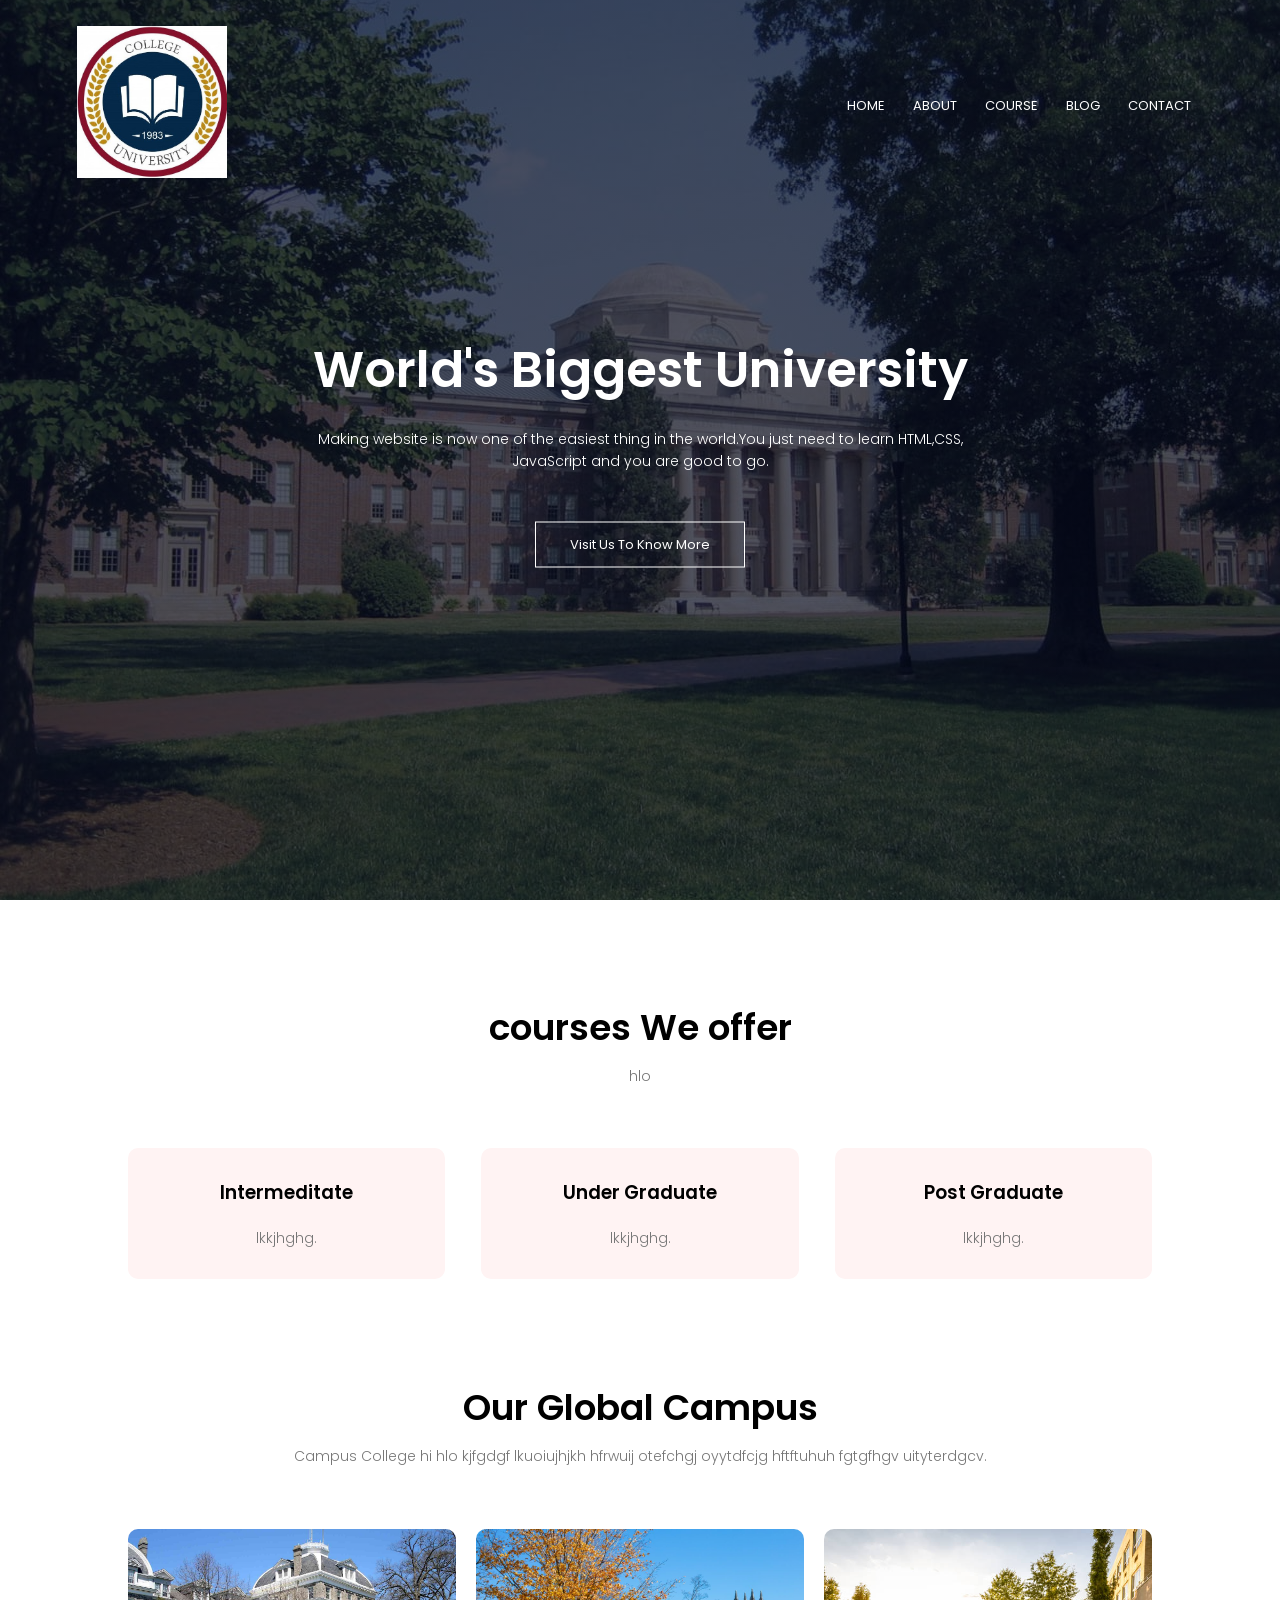
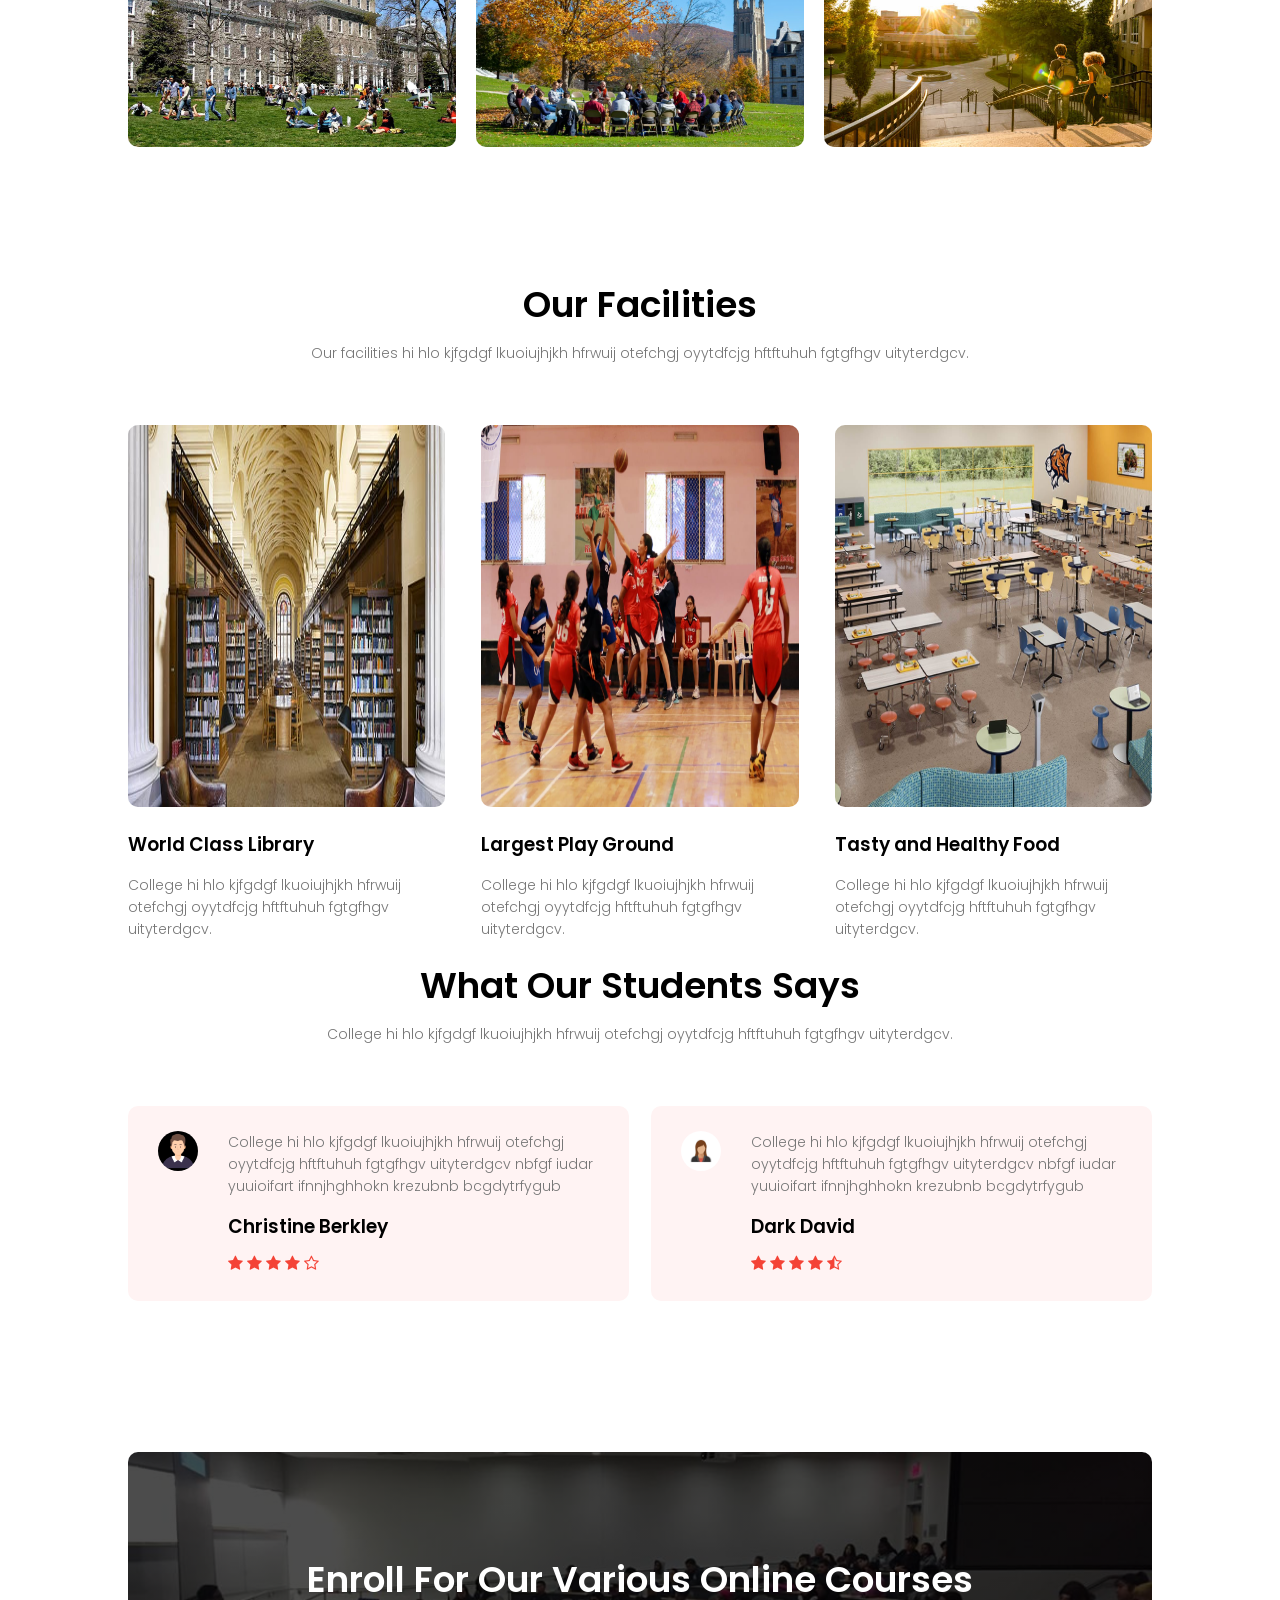
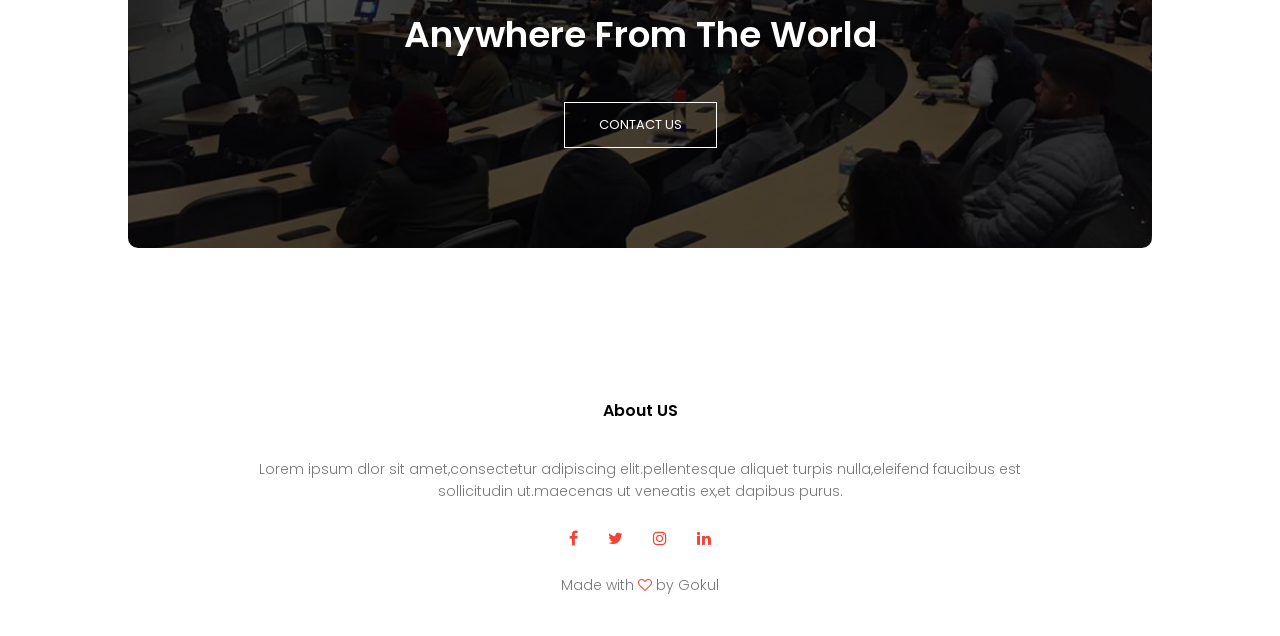
<file: multi page web/index.html>
<!DOCTYPE html>
<html>
    <head>
        <meta name="viewport" content="width=device-width,initial-scale=1.0">
        <title>College Website Design</title>
        <link rel="stylesheet" href="style.css">
        <link rel="preconnect" href="https://fonts.gstatic.com">
        <link href="https://fonts.googleapis.com/css2?family=Poppins:wght@100;200;300;400;600;700&display=swap" rel="stylesheet">
        <link rel="stylesheet" href="https://stackpath.bootstrapcdn.com/font-awesome/4.7.0/css/font-awesome.min.css">
    </head>
    <body>
        <section class="header">
            <nav>
                <a href="index.html"><img src="assets/logo.jpg"></a>
                <div class="nav-links" id="navLinks">
                    <ul>
                        <li><a href="index.html">HOME</a></li>
                        <li><a href="about.html">ABOUT</a></li>
                        <li><a href="course.html">COURSE</a></li>
                        <li><a href="blog.html">BLOG</a></li>
                        <li><a href="contact.html">CONTACT</a></li>
                    </ul>
                </div>
            </nav>
            <div class="text-box">
                <h1>World's Biggest University</h1>
                <p>Making website is now one of the easiest thing in the world.You just need to learn HTML,CSS,<br>JavaScript and you are good to go.</p>
                <a href="" class="hero-btn">Visit Us To Know More</a>
            </div>
        </section>
        <!---------Course------->
        <section class="course">
            <h1>courses We offer</h1>
            <p>hlo</p>

            <div class="row">
                <div class="course-col">
                    <h3>Intermeditate</h3>
                    <p>lkkjhghg.</p>
                </div>
                <div class="course-col">
                    <h3>Under Graduate</h3>
                    <p>lkkjhghg.</p>
                </div>
                <div class="course-col">
                    <h3>Post Graduate</h3>
                    <p>lkkjhghg.</p>
                </div>
            </div>
        </section>
        <!------------Campus--------->
        <section class="campus">
            <h1>Our Global Campus</h1>
            <p>Campus College hi hlo kjfgdgf lkuoiujhjkh hfrwuij otefchgj oyytdfcjg hftftuhuh fgtgfhgv uityterdgcv.</p>
            <div class="row">
                <div class="campus-col">
                    <img src="assets/london.jpg">
                    <div class="layer">
                        <h3>LONDON</h3>
                    </div>
                </div>
                <div class="campus-col">
                    <img src="assets/newyork.jpg">
                    <div class="layer">
                        <h3>NEW YORK</h3>
                    </div>
                </div>
                <div class="campus-col">
                    <img src="assets/washington.jpg">
                    <div class="layer">
                        <h3>WASHINTON</h3>
                    </div>
                </div>
            </div>
            </section>
            <!--------------Facilities------------------------>
            <section class="facilities">
                <h1>Our Facilities</h1>
                <p>Our facilities hi hlo kjfgdgf lkuoiujhjkh hfrwuij otefchgj oyytdfcjg hftftuhuh fgtgfhgv uityterdgcv.</p>
                <div class="row">
                    <div class="facilities-col">
                        <img src="assets/library.jpg">
                        <h3>World Class Library</h3>
                        <p>College hi hlo kjfgdgf lkuoiujhjkh hfrwuij otefchgj oyytdfcjg hftftuhuh fgtgfhgv uityterdgcv.</p>
                    </div>
                    <div class="facilities-col">
                        <img src="assets/basketball.jpg">
                        <h3>Largest Play Ground</h3>
                        <p>College hi hlo kjfgdgf lkuoiujhjkh hfrwuij otefchgj oyytdfcjg hftftuhuh fgtgfhgv uityterdgcv.</p>
                    </div>
                    <div class="facilities-col">
                        <img src="assets/cafeteria.jpg">
                        <h3>Tasty and Healthy Food</h3>
                        <p>College hi hlo kjfgdgf lkuoiujhjkh hfrwuij otefchgj oyytdfcjg hftftuhuh fgtgfhgv uityterdgcv.</p>
                    </div>
                </div>
            </section>
            <!-----------------testimonials------------------>
            <section class="testimonials">
                <h1>What Our Students Says</h1>
                <p>College hi hlo kjfgdgf lkuoiujhjkh hfrwuij otefchgj oyytdfcjg hftftuhuh fgtgfhgv uityterdgcv.</p>
                <div class="row">
                    <div class="testimonials-col">
                        <img src="assets/user1.jpg">
                        <div>
                            <p>College hi hlo kjfgdgf lkuoiujhjkh hfrwuij otefchgj oyytdfcjg hftftuhuh fgtgfhgv uityterdgcv nbfgf iudar yuuioifart ifnnjhghhokn krezubnb bcgdytrfygub</p>
                            <h3>Christine Berkley</h3>
                            <i class="fa fa-star"></i>
                            <i class="fa fa-star"></i>
                            <i class="fa fa-star"></i>
                            <i class="fa fa-star"></i>
                            <i class="fa fa-star-o"></i>
                        </div>
                    </div>
                    <div class="testimonials-col">
                        <img src="assets/user2.jpg">
                        <div>
                            <p>College hi hlo kjfgdgf lkuoiujhjkh hfrwuij otefchgj oyytdfcjg hftftuhuh fgtgfhgv uityterdgcv nbfgf iudar yuuioifart ifnnjhghhokn krezubnb bcgdytrfygub</p>
                            <h3>Dark David</h3>
                            <i class="fa fa-star"></i>
                            <i class="fa fa-star"></i>
                            <i class="fa fa-star"></i>
                            <i class="fa fa-star"></i>
                            <i class="fa fa-star-half-o"></i>
                        </div>
                    </div>
                </div>
            </section>
            <!-----------------Call To Action---------------->
            <section class="cta">
                <h1>Enroll For Our Various Online Courses <br>Anywhere From The World</h1>
                <a href="" class="hero-btn">CONTACT US</a>
            </section>
             <!-----------------Footer---------------->
             <section class="footer">
                <h4>About US</h4>
                <p>Lorem ipsum dlor sit amet,consectetur adipiscing elit.pellentesque aliquet turpis nulla,eleifend faucibus est<br> sollicitudin ut.maecenas ut veneatis ex,et dapibus purus.</p>
                <div class="icons">
                    <i class="fa fa-facebook"></i>
                    <i class="fa fa-twitter"></i>
                    <i class="fa fa-instagram"></i>
                    <i class="fa fa-linkedin"></i>
                </div>
                <p>Made with <i class="fa fa-heart-o"></i> by Gokul</p>
             </section>

        <!------Javascript for toggle menu-------------------->
        <script>
            var navLinks=document.getElementById("navLinks");
            function showMenu(){
                navLinks.style.right="0";
            }
            function hideMenu(){
                navLinks.style.right="-200px";
            }
        </script>
    </body>
</html>
</file>
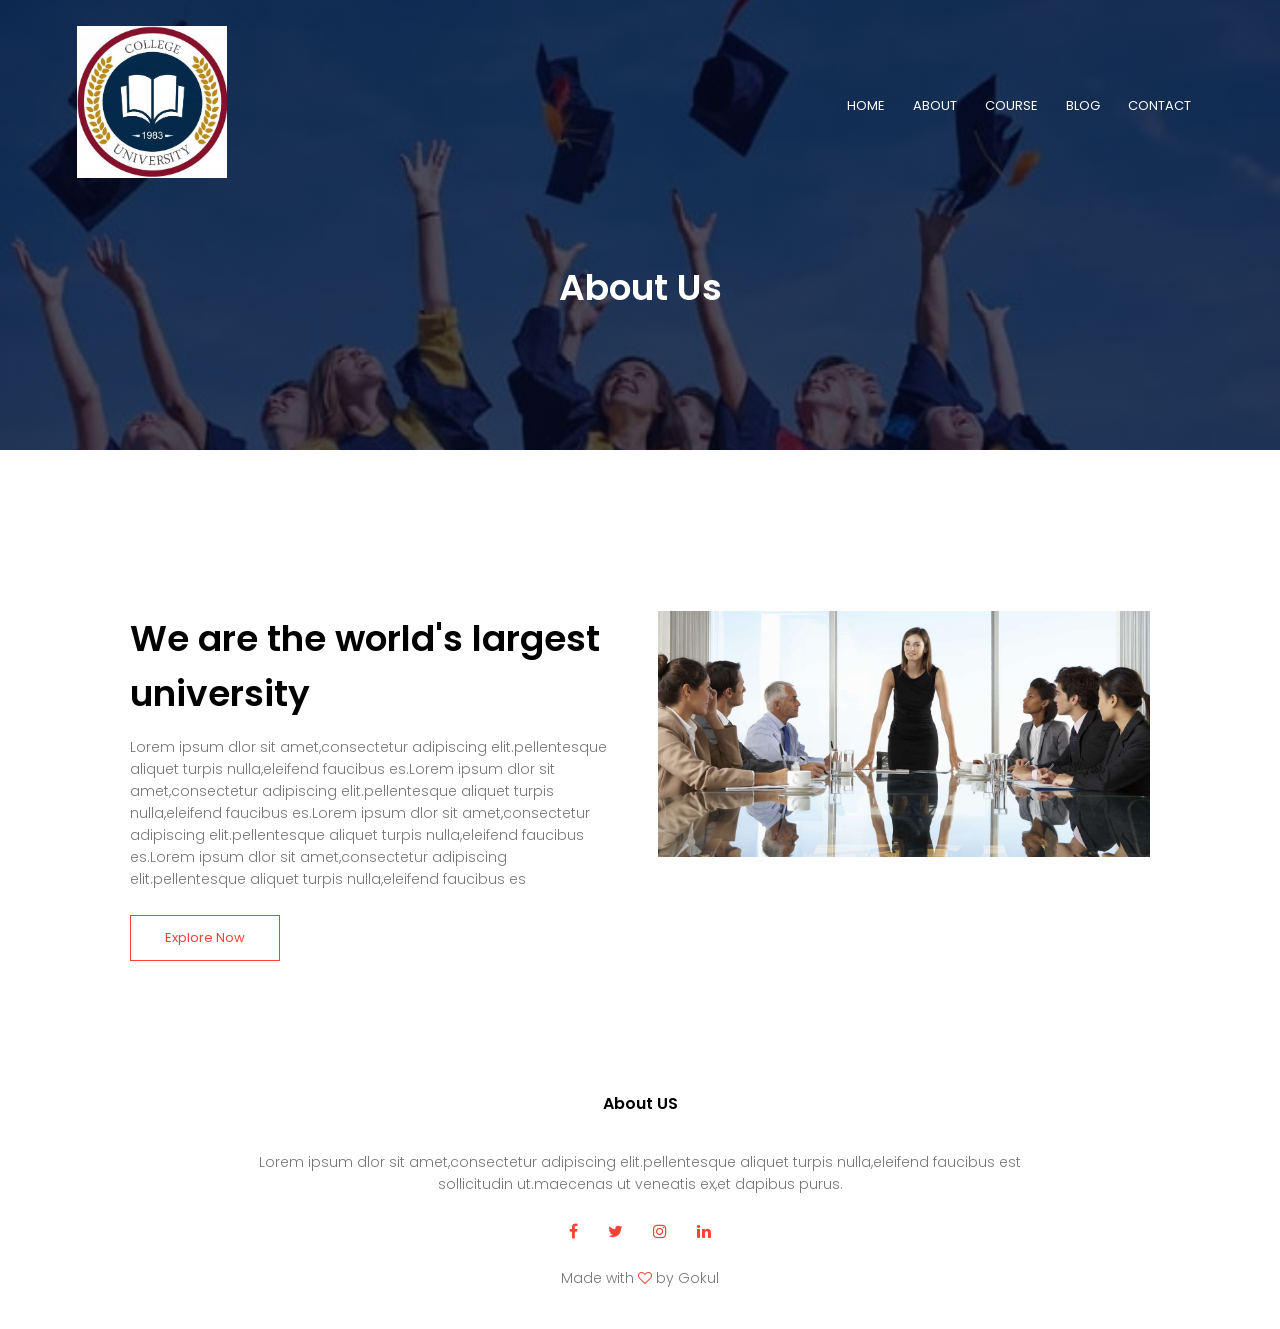
<file: multi page web/about.html>
<!DOCTYPE html>
<html>
    <head>
        <meta name="viewport" content="width=device-width,initial-scale=1.0">
        <title>College Website Design</title>
        <link rel="stylesheet" href="style.css">
        <link rel="preconnect" href="https://fonts.gstatic.com">
        <link href="https://fonts.googleapis.com/css2?family=Poppins:wght@100;200;300;400;600;700&display=swap" rel="stylesheet">
        <link rel="stylesheet" href="https://stackpath.bootstrapcdn.com/font-awesome/4.7.0/css/font-awesome.min.css">
    </head>
    <body>
        <section class="sub-header">
            <nav>
                <a href="index.html"><img src="assets/logo.jpg"></a>
                <div class="nav-links" id="navLinks">
                    <ul>
                        <li><a href="index.html">HOME</a></li>
                        <li><a href="about.html">ABOUT</a></li>
                        <li><a href="course.html">COURSE</a></li>
                        <li><a href="blog.html">BLOG</a></li>
                        <li><a href="contact.html">CONTACT</a></li>
                    </ul>
                </div>
            </nav>
            <h1>About Us</h1>
        </section>
        <!---------about us content------------>
        <section class="about-us">
            <div class="row">
                <div class="about-col">
                    <h1>We are the world's largest university</h1>
                    <p>Lorem ipsum dlor sit amet,consectetur adipiscing elit.pellentesque aliquet turpis nulla,eleifend faucibus es.Lorem ipsum dlor sit amet,consectetur adipiscing elit.pellentesque aliquet turpis nulla,eleifend faucibus es.Lorem ipsum dlor sit amet,consectetur adipiscing elit.pellentesque aliquet turpis nulla,eleifend faucibus es.Lorem ipsum dlor sit amet,consectetur adipiscing elit.pellentesque aliquet turpis nulla,eleifend faucibus es</p>
                    <a href="" class="hero-btn red-btn">Explore Now</a>
                </div>
                <div class="about-col">
                    <img src="assets/about.jpg">
                </div>
            </div>
        </section>
             <!-----------------Footer---------------->
             <section class="footer">
                <h4>About US</h4>
                <p>Lorem ipsum dlor sit amet,consectetur adipiscing elit.pellentesque aliquet turpis nulla,eleifend faucibus est<br> sollicitudin ut.maecenas ut veneatis ex,et dapibus purus.</p>
                <div class="icons">
                    <i class="fa fa-facebook"></i>
                    <i class="fa fa-twitter"></i>
                    <i class="fa fa-instagram"></i>
                    <i class="fa fa-linkedin"></i>
                </div>
                <p>Made with <i class="fa fa-heart-o"></i> by Gokul</p>
             </section>

        <!------Javascript for toggle menu-------------------->
        <script>
            var navLinks=document.getElementById("navLinks");
            function showMenu(){
                navLinks.style.right="0";
            }
            function hideMenu(){
                navLinks.style.right="-200px";
            }
        </script>
    </body>
</html>
</file>
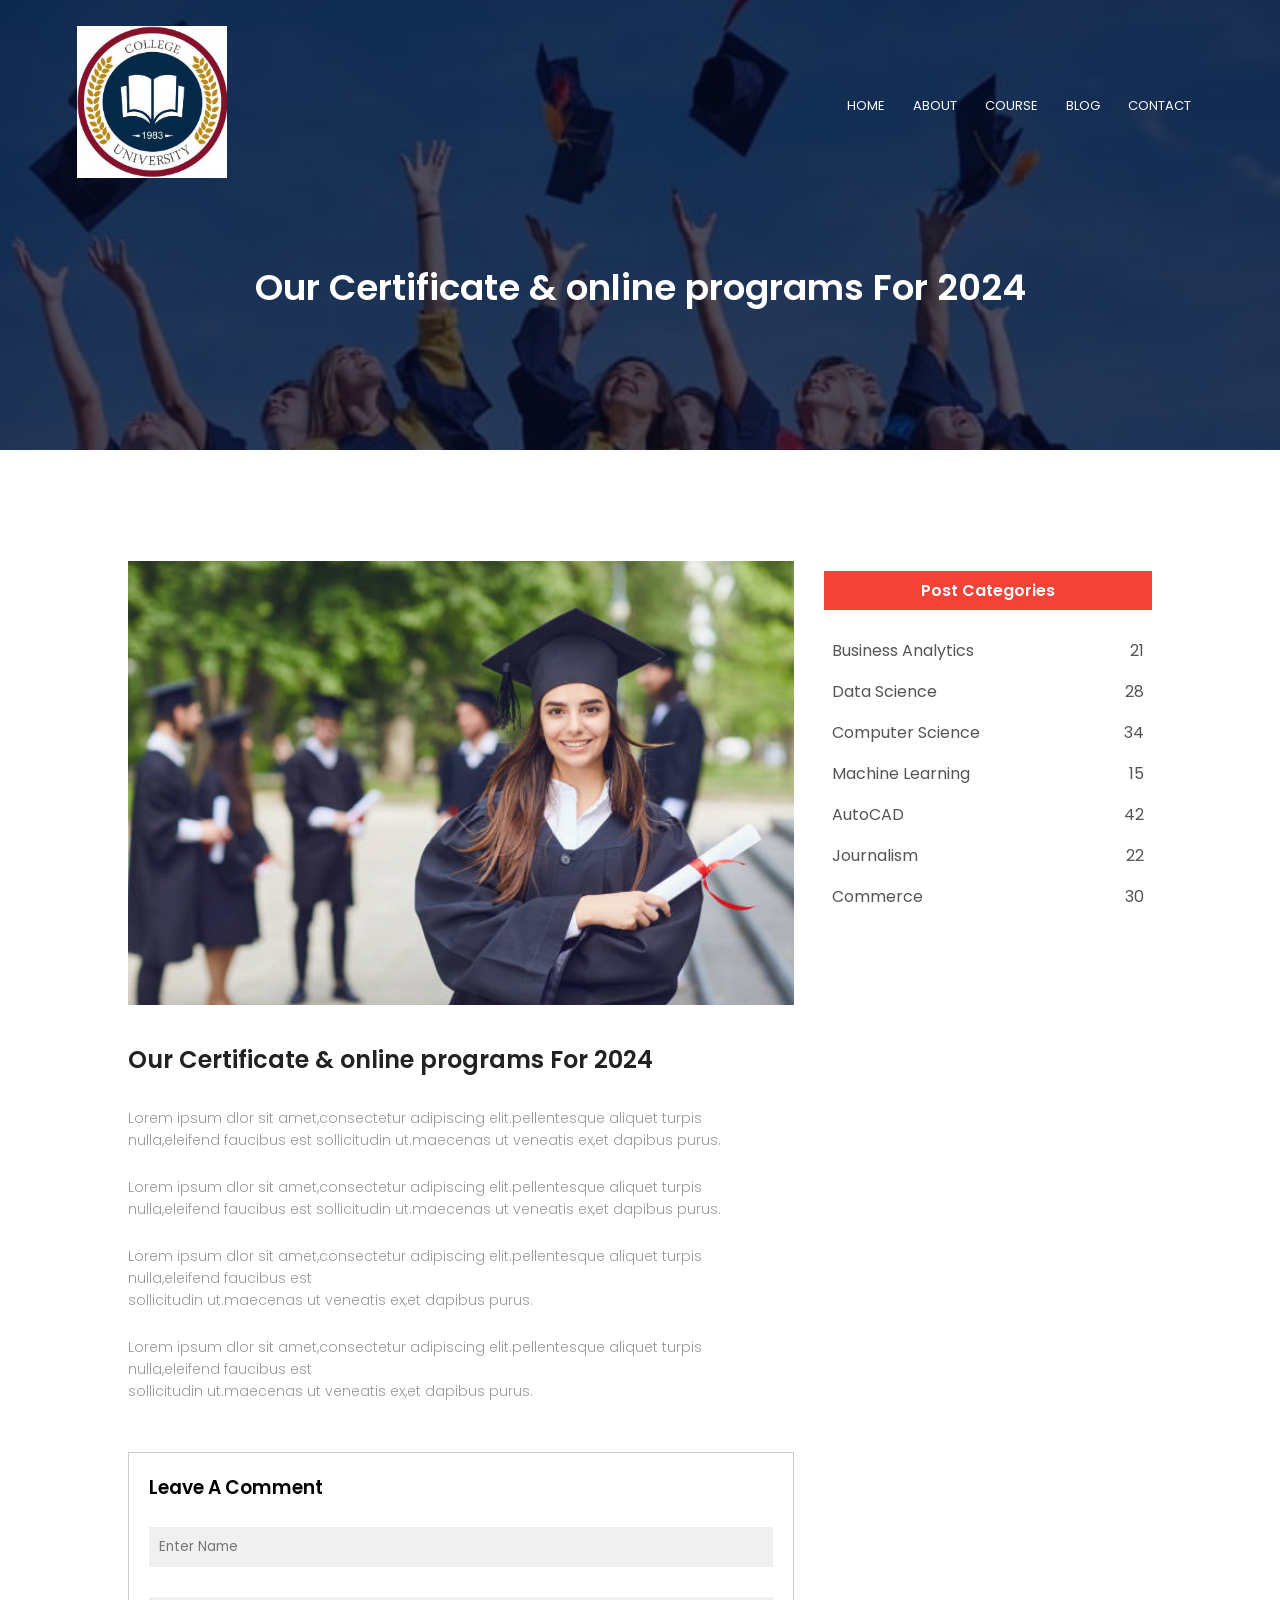
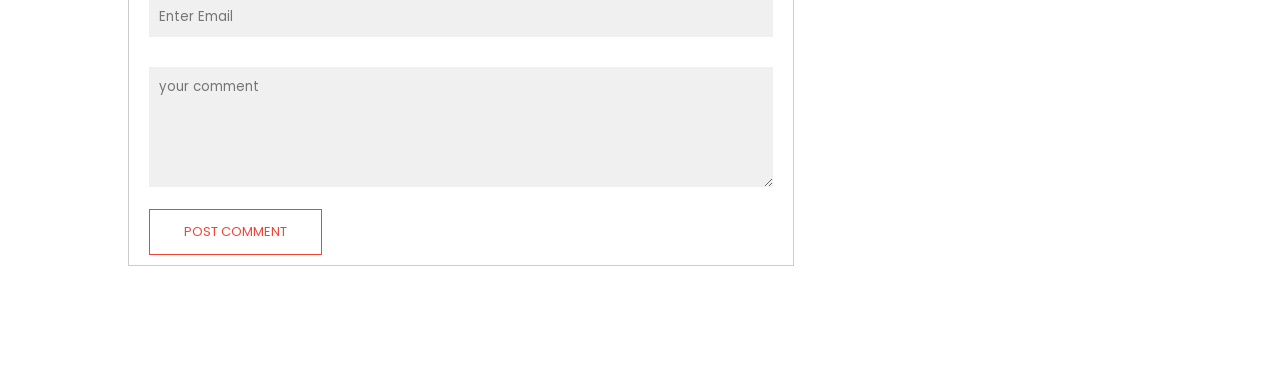
<file: multi page web/blog.html>
<!DOCTYPE html>
<html>
    <head>
        <meta name="viewport" content="width=device-width,initial-scale=1.0">
        <title>College Website Design</title>
        <link rel="stylesheet" href="style.css">
        <link rel="preconnect" href="https://fonts.gstatic.com">
        <link href="https://fonts.googleapis.com/css2?family=Poppins:wght@100;200;300;400;600;700&display=swap" rel="stylesheet">
        <link rel="stylesheet" href="https://stackpath.bootstrapcdn.com/font-awesome/4.7.0/css/font-awesome.min.css">
    </head>
    <body>
        <section class="sub-header">
            <nav>
                <a href="index.html"><img src="assets/logo.jpg"></a>
                <div class="nav-links" id="navLinks">
                    <ul>
                        <li><a href="index.html">HOME</a></li>
                        <li><a href="about.html">ABOUT</a></li>
                        <li><a href="course.html">COURSE</a></li>
                        <li><a href="blog.html">BLOG</a></li>
                        <li><a href="contact.html">CONTACT</a></li>
                    </ul>
                </div>
            </nav>
            <h1>Our Certificate & online programs For 2024</h1>
        </section>
        <!-------------blog page content--------------------->
        <section class="blog-content">
            <div class="row">
                <div class="blog-left">
                    <img src="assets/certificate.jpg">
                    <h2>Our Certificate & online programs For 2024</h2>
                    <p>Lorem ipsum dlor sit amet,consectetur adipiscing elit.pellentesque aliquet turpis nulla,eleifend faucibus est sollicitudin ut.maecenas ut veneatis ex,et dapibus purus.</p>
                    <br>
                    <p>Lorem ipsum dlor sit amet,consectetur adipiscing elit.pellentesque aliquet turpis nulla,eleifend faucibus est sollicitudin ut.maecenas ut veneatis ex,et dapibus purus.</p>
                    <br>
                    <p>Lorem ipsum dlor sit amet,consectetur adipiscing elit.pellentesque aliquet turpis nulla,eleifend faucibus est<br> sollicitudin ut.maecenas ut veneatis ex,et dapibus purus.</p>
                    <br>
                    <p>Lorem ipsum dlor sit amet,consectetur adipiscing elit.pellentesque aliquet turpis nulla,eleifend faucibus est<br> sollicitudin ut.maecenas ut veneatis ex,et dapibus purus.</p>
                    <div class="comment-box">
                        <h3>Leave A Comment</h3>
                        <form class="comment-form">
                            <input type="text" placeholder="Enter Name">
                            <input type="email" placeholder="Enter Email">
                            <textarea rows="5" placeholder="your comment"></textarea>
                            <button type="submit" class="hero-btn red-btn">POST COMMENT</button>
                        </form>
                    </div>
                </div>
                <div class="blog-right">
                    <h3>Post Categories</h3>
                    <div>
                        <span>Business Analytics</span>
                        <span>21</span>
                    </div>
                    <div>
                        <span>Data Science</span>
                        <span>28</span>
                    </div>
                    <div>
                        <span>Computer Science</span>
                        <span>34</span>
                    </div>
                    <div>
                        <span>Machine Learning</span>
                        <span>15</span>
                    </div>
                    <div>
                        <span>AutoCAD</span>
                        <span>42</span>
                    </div>
                    <div>
                        <span>Journalism</span>
                        <span>22</span>
                    </div>
                    <div>
                        <span>Commerce</span>
                        <span>30</span>
                    </div>
                </div>
            </div>
        </section>

        <!------Javascript for toggle menu-------------------->
        <script>
            var navLinks=document.getElementById("navLinks");
            function showMenu(){
                navLinks.style.right="0";
            }
            function hideMenu(){
                navLinks.style.right="-200px";
            }
        </script>
    </body>
</html>
</file>
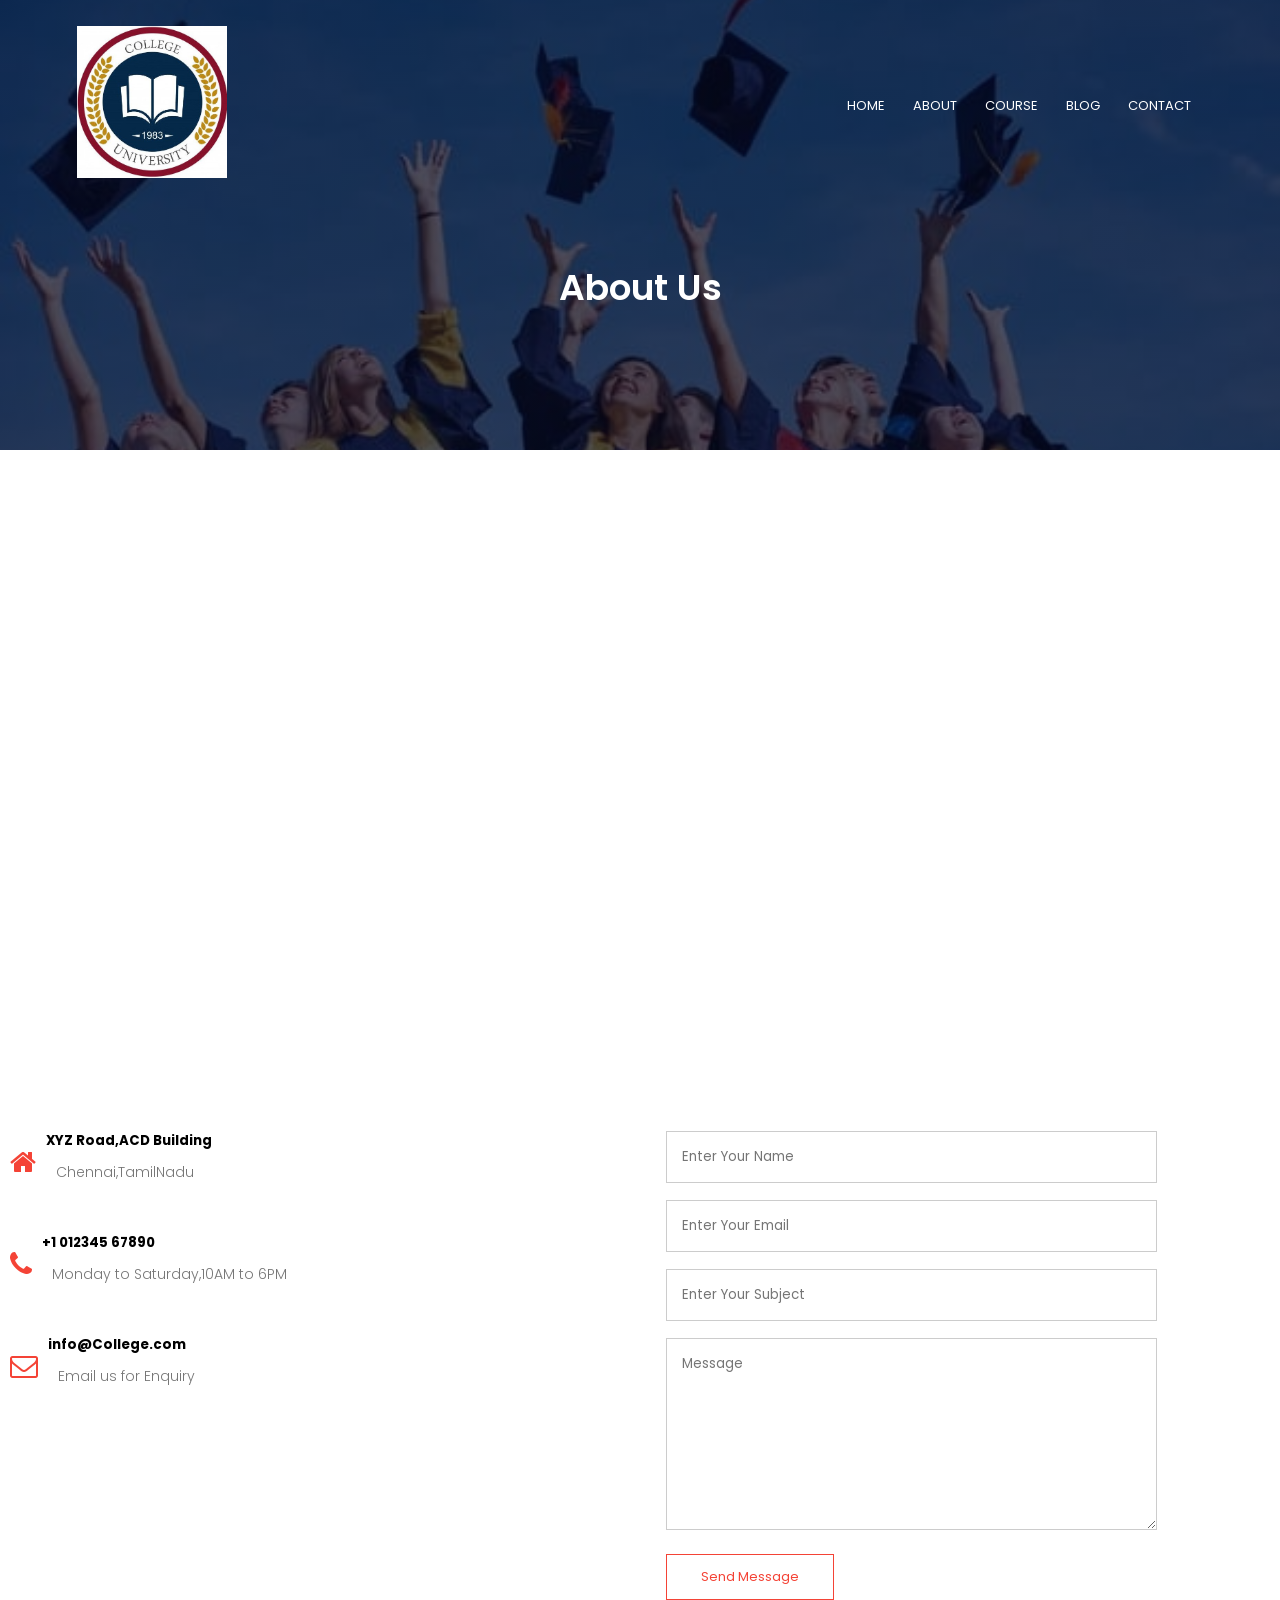
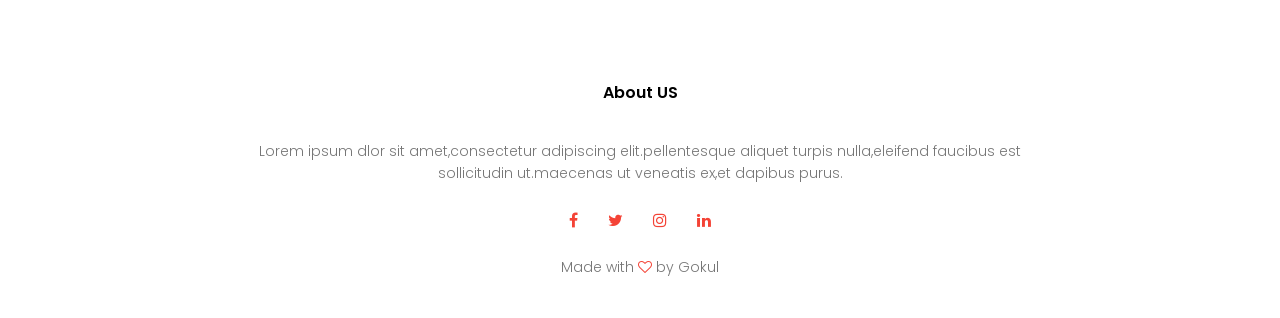
<file: multi page web/contact.html>
<!DOCTYPE html>
<html>
    <head>
        <meta name="viewport" content="width=device-width,initial-scale=1.0">
        <title>College Website Design</title>
        <link rel="stylesheet" href="style.css">
        <link rel="preconnect" href="https://fonts.gstatic.com">
        <link href="https://fonts.googleapis.com/css2?family=Poppins:wght@100;200;300;400;600;700&display=swap" rel="stylesheet">
        <link rel="stylesheet" href="https://stackpath.bootstrapcdn.com/font-awesome/4.7.0/css/font-awesome.min.css">
    </head>
    <body>
        <section class="sub-header">
            <nav>
                <a href="index.html"><img src="assets/logo.jpg"></a>
                <div class="nav-links" id="navLinks">
                    <ul>
                        <li><a href="index.html">HOME</a></li>
                        <li><a href="about.html">ABOUT</a></li>
                        <li><a href="course.html">COURSE</a></li>
                        <li><a href="blog.html">BLOG</a></li>
                        <li><a href="contact.html">CONTACT</a></li>
                    </ul>
                </div>
            </nav>
            <h1>About Us</h1>
        </section>
        <!---------Contact Us------------>
        <section class="location">
            <iframe src="https://www.google.com/maps/embed?pb=!1m14!1m12!1m3!1d15541.648079844788!2d80.19866420000001!3d13.13639075!2m3!1f0!2f0!3f0!3m2!1i1024!2i768!4f13.1!5e0!3m2!1sen!2sin!4v1747670223092!5m2!1sen!2sin" width="600" height="450" style="border:0;" allowfullscreen="" loading="lazy"></iframe>

        </section>
        <section class="contact us">
            <div class="row">
                <div class="contact-col">
                    <div>
                        <i class="fa fa-home"></i>
                        <span>
                            <h5>XYZ Road,ACD Building</h5>
                            <p>Chennai,TamilNadu</p>
                        </span>
                    </div>
                    <div>
                        <i class="fa fa-phone"></i>
                        <span>
                            <h5>+1 012345 67890</h5>
                            <p>Monday to Saturday,10AM to 6PM</p>
                        </span>
                    </div>
                    <div>
                        <i class="fa fa-envelope-o"></i>
                        <span>
                            <h5>info@College.com</h5>
                            <p>Email us for Enquiry</p>
                        </span>
                    </div>
                </div>
                <div class="contact-col">
                    <form action="form handular.php" method="post">
                        <input type="text" name="name" placeholder="Enter Your Name" required>
                        <input type="email" name="email" placeholder="Enter Your Email" required>
                        <input type="text" name="Subject" placeholder="Enter Your Subject" required>
                        <textarea rows="8" name="message" placeholder="Message" required></textarea>
                        <button type="submit" class="hero-btn red-btn">Send Message</button>
                    </form>
                </div>
            </div>
        </section>
             <!-----------------Footer---------------->
             <section class="footer">
                <h4>About US</h4>
                <p>Lorem ipsum dlor sit amet,consectetur adipiscing elit.pellentesque aliquet turpis nulla,eleifend faucibus est<br> sollicitudin ut.maecenas ut veneatis ex,et dapibus purus.</p>
                <div class="icons">
                    <i class="fa fa-facebook"></i>
                    <i class="fa fa-twitter"></i>
                    <i class="fa fa-instagram"></i>
                    <i class="fa fa-linkedin"></i>
                </div>
                <p>Made with <i class="fa fa-heart-o"></i> by Gokul</p>
             </section>

        <!------Javascript for toggle menu-------------------->
        <script>
            var navLinks=document.getElementById("navLinks");
            function showMenu(){
                navLinks.style.right="0";
            }
            function hideMenu(){
                navLinks.style.right="-200px";
            }
        </script>
    </body>
</html>
</file>
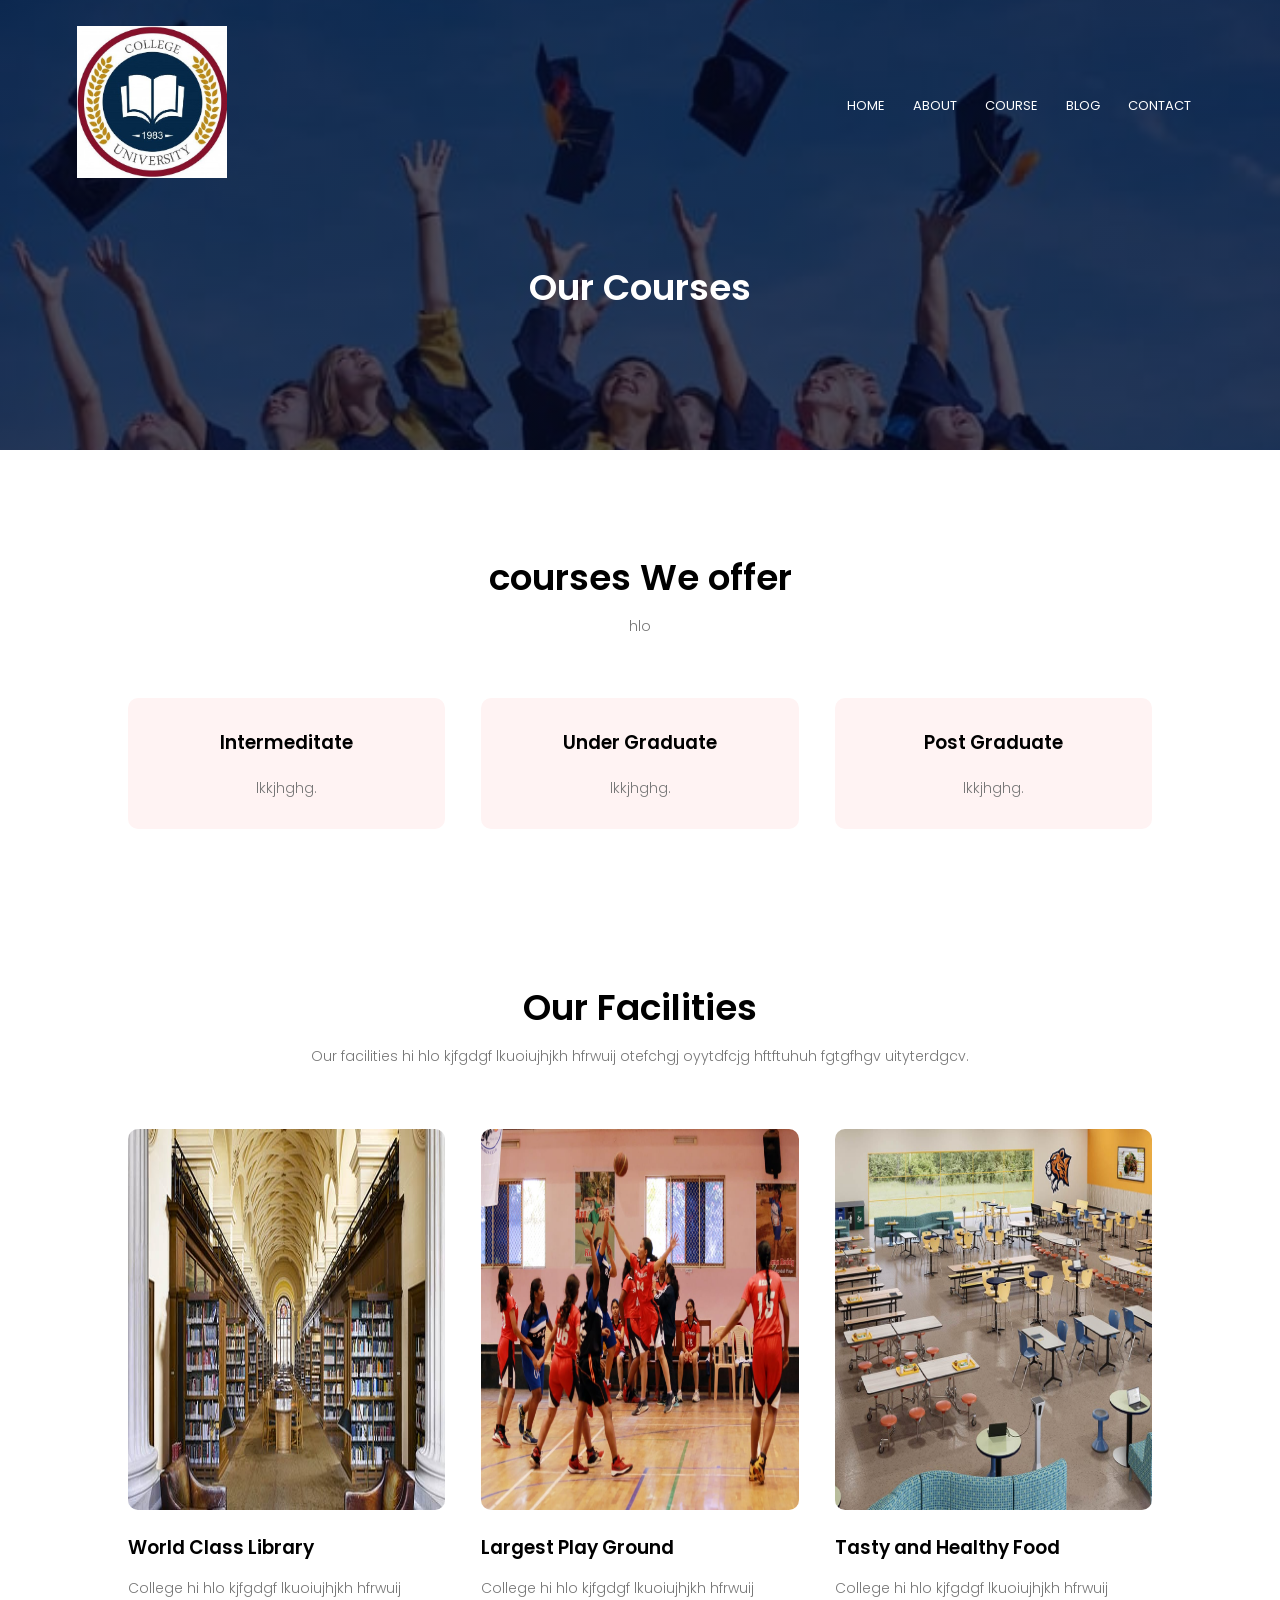
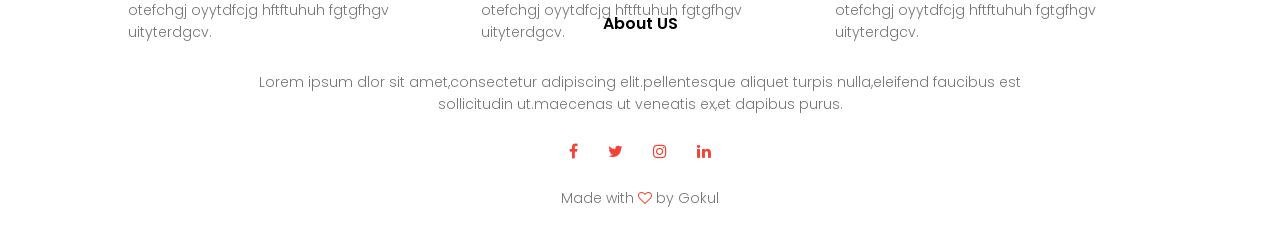
<file: multi page web/course.html>
<!DOCTYPE html>
<html>
    <head>
        <meta name="viewport" content="width=device-width,initial-scale=1.0">
        <title>College Website Design</title>
        <link rel="stylesheet" href="style.css">
        <link rel="preconnect" href="https://fonts.gstatic.com">
        <link href="https://fonts.googleapis.com/css2?family=Poppins:wght@100;200;300;400;600;700&display=swap" rel="stylesheet">
        <link rel="stylesheet" href="https://stackpath.bootstrapcdn.com/font-awesome/4.7.0/css/font-awesome.min.css">
    </head>
    <body>
        <section class="sub-header">
            <nav>
                <a href="index.html"><img src="assets/logo.jpg"></a>
                <div class="nav-links" id="navLinks">
                    <ul>
                        <li><a href="index.html">HOME</a></li>
                        <li><a href="about.html">ABOUT</a></li>
                        <li><a href="course.html">COURSE</a></li>
                        <li><a href="blog.html">BLOG</a></li>
                        <li><a href="contact.html">CONTACT</a></li>
                    </ul>
                </div>
            </nav>
            <h1>Our Courses</h1>
        </section>
          <!---------Course------->
          <section class="course">
            <h1>courses We offer</h1>
            <p>hlo</p>

            <div class="row">
                <div class="course-col">
                    <h3>Intermeditate</h3>
                    <p>lkkjhghg.</p>
                </div>
                <div class="course-col">
                    <h3>Under Graduate</h3>
                    <p>lkkjhghg.</p>
                </div>
                <div class="course-col">
                    <h3>Post Graduate</h3>
                    <p>lkkjhghg.</p>
                </div>
            </div>
        </section>
        <!---------------------facilities---------->
         <section class="facilities">
                <h1>Our Facilities</h1>
                <p>Our facilities hi hlo kjfgdgf lkuoiujhjkh hfrwuij otefchgj oyytdfcjg hftftuhuh fgtgfhgv uityterdgcv.</p>
                <div class="row">
                    <div class="facilities-col">
                        <img src="assets/library.jpg">
                        <h3>World Class Library</h3>
                        <p>College hi hlo kjfgdgf lkuoiujhjkh hfrwuij otefchgj oyytdfcjg hftftuhuh fgtgfhgv uityterdgcv.</p>
                    </div>
                    <div class="facilities-col">
                        <img src="assets/basketball.jpg">
                        <h3>Largest Play Ground</h3>
                        <p>College hi hlo kjfgdgf lkuoiujhjkh hfrwuij otefchgj oyytdfcjg hftftuhuh fgtgfhgv uityterdgcv.</p>
                    </div>
                    <div class="facilities-col">
                        <img src="assets/cafeteria.jpg">
                        <h3>Tasty and Healthy Food</h3>
                        <p>College hi hlo kjfgdgf lkuoiujhjkh hfrwuij otefchgj oyytdfcjg hftftuhuh fgtgfhgv uityterdgcv.</p>
                    </div>
                </div>
            </section>
             <!-----------------Footer---------------->
             <section class="footer">
                <h4>About US</h4>
                <p>Lorem ipsum dlor sit amet,consectetur adipiscing elit.pellentesque aliquet turpis nulla,eleifend faucibus est<br> sollicitudin ut.maecenas ut veneatis ex,et dapibus purus.</p>
                <div class="icons">
                    <i class="fa fa-facebook"></i>
                    <i class="fa fa-twitter"></i>
                    <i class="fa fa-instagram"></i>
                    <i class="fa fa-linkedin"></i>
                </div>
                <p>Made with <i class="fa fa-heart-o"></i> by Gokul</p>
             </section>

        <!------Javascript for toggle menu-------------------->
        <script>
            var navLinks=document.getElementById("navLinks");
            function showMenu(){
                navLinks.style.right="0";
            }
            function hideMenu(){
                navLinks.style.right="-200px";
            }
        </script>
    </body>
</html>
</file>
<file: multi page web/style.css>
*{
    margin: 0;
    padding: 0;
    font-family: 'poppins',sans-serif;
}
.header{
    min-height: 100vh;
    width: 100%;
    background-image: linear-gradient(rgba(4,9,30,0.7),rgba(4,9,30,0.7)),url(assets/banner.jpg);
    background-position: center;
    background-size: cover;
    position: relative;
}
nav{
    display: flex;
    padding: 2% 6%;
    justify-content: space-between;
    align-items: center;
}
nav img{
    width: 150px;
}
.nav-links{
    flex: 1;
    text-align: right;
}
.nav-links ul li{
    list-style: none;
    display: inline-block;
    padding: 8px 12px;
    position: relative;
}
.nav-links ul li a{
    color: #fff;
    text-decoration: none;
    font-size: 13px;
}
.nav-links ul li::after{
    content: '';
    width: 0%;
    height: 2px;
    background: #f44336;
    display: block;
    margin: auto;
    transition: 0.5s;
}
.nav-links ul li:hover::after{
    width: 100%;
}
.text-box{
    width: 90%;
    color: #fff;
    position: absolute;
    top: 50%;
    left: 50%;
    transform: translate(-50%,-50%);
    text-align: center;
}
.text-box h1{
    font-size: 50px;
}
.text-box p{
    margin: 10px 0 40px;
    font-size: 14px;
    color: #fff;
}
.hero-btn{
    display: inline-block;
    text-decoration: none;
    color: #fff;
    border: 1px solid #fff;
    padding: 12px 34px;
    font-size: 13px;
    background: transparent;
    position: relative;
    cursor: pointer;
}
.hero-btn:hover{
    border: 1px solid #f44336;
    background: #f44336;
    transition: 1s;
}
nav.fa{
    display: none;
}
@media(max-width:700px){
    .text-box h1{
        font-size: 20px;
    }
    .nav-links ul li{
        display: block;
    }
    .nav-links{
        position: fixed;
        background: #f44336;
        height: 100vh;
        width: 200px;
        top: 0;
        right: -200px;
        text-align: left;
        z-index: 2;
        transition: 1s;
    }
    nav.fa{
        display: block;
        color: #fff;
        margin: 10px;
        font-size: 22px;
        cursor: pointer;
    }
    .nav-links ul{
        padding: 30px;
    }
}
/*-------course------*/
.course{
    width:80%;
    margin: auto;
    text-align: center;
    padding-top: 100px;
}
h1{
    font-size: 36px;
    font-weight: 600;
}
p{
    color: #777;
    font-size: 14px;
    font-weight: 300;
    line-height: 22px;
    padding: 10px;
}

.row{
    margin-top: 5%;
    display: flex;
    justify-content: space-between;
}

.course-col{
    flex-basis: 31%;
    background: #fff3f3;
    border-radius: 10px;
    margin-bottom: 5%;
    padding: 20px 12px;
    box-sizing: border-box;
}
h3{
    text-align: center;
    font-weight: 600;
    margin: 10px 0;
}
.course-col:hover{
    box-shadow:0 0 20px 0px rgba(0, 0, 0,0.2);
}
@media(max-width:700px){
    .row{
        flex-direction: column;
    }
}

/*---------Campus------*/
.campus{
    width: 80%;
    margin: auto;
    text-align: center;
    padding-top: 50px;
}
.campus-col{
    flex-basis: 32%;
    border-radius: 10px;
    margin-bottom: 30px;
    position: relative;
    overflow: hidden;
}
.campus-col img{
    width: 100%;
    display: block;
}
.layer{
    background:transparent;
    height: 100%;
    width: 100%;
    position: absolute;
    top: 0;
    left: 0;
    transition: 0.5s;
}
.layer:hover{
    background: rgba(226,0,0,0.5);
}
.layer h3{
    width: 100%;
    font-weight: 500;
    color: #fff;
    font-size: 26px;
    bottom: 0;
    left: 50%;
    transform:translateX(-50%) ;
    position: absolute;
    opacity: 0;
    transition: 0.5s;
}
.layer:hover h3{
    bottom: 49%;
    opacity: 1;
}
/*-----------------------facilities-----------------------------*/

.facilities{
    width: 80%;
    margin: auto;
    text-align: center;
    padding-top: 100px;
}
.facilities-col{
    flex-basis: 31%;
    border-radius: 10px;
    margin-bottom: 5%;
    text-align: left;
}
.facilities-col img{
    width: 100%;
    height: 100%;
    border-radius: 10px;
}
.facilities-col p{
    padding: 0;
}
.facilities-col h3{
    margin-top: 16px;
    margin-bottom: 15px;
    text-align: left;
}
/*---------------testimonials---------------*/

.testimonials{
width: 80%;
margin: auto;
padding-top: 100px;
text-align: center;
}
.testimonials-col{
    flex-basis: 44%;
    border-radius: 10px;
    margin-bottom: 5%;
    text-align: left;
    background: #fff3f3;
    padding: 25px;
    cursor: pointer;
    display: flex;
}
.testimonials-col img{
    height: 40px;
    margin-left: 5px;
    margin-right: 30px;
    border-radius: 50%;
}
.testimonials-col p{
    padding: 0;
}
.testimonials-col h3{
    margin-top: 15px;
    text-align: left;
}
.testimonials-col .fa{
    color: #f44336;
}
@media(max-width:700px){
    .testimonials-col img{
        margin-left: 0px;
        margin-right: 15px;
    }
}
/*-----------call to action------*/
.cta{
    margin: 100px auto;
    width: 80%;
    background-image: linear-gradient(rgba(0,0,0,0.7),rgba(0,0,0,0.7)),url(assets/banner2.jpg);
    background-position: center;
    background-size: cover;
    border-radius: 10px;
    text-align: center;
    padding: 100px 0;
}
.cta h1{
    color: #fff;
    margin-bottom: 40px;
    padding: 0;
}
@media(max-width:700px){
    .cta h1{
        font-size: 24px;
    }
}
/*-----------------------------Footer------------*/
.footer{
    width: 100%;
    text-align: center;
    padding: 30px 0;
}
.footer h4{
    margin-bottom: 25px;
    margin-top: 20px;
    font-weight: 600;
}
.icons .fa{
    color: #f44336;
    margin: 0 13px;
    cursor: pointer;
    padding: 18px 0;
}
.fa-heart-o{
    color: #f44336;
}
/*--------------------------about us page----*/
.sub-header{
    height: 50vh;
    width: 100%;
    background-image: linear-gradient(rgba(4,9,30,0.7),rgba(4,9,30,0.7)),url(assets/background.jpg);
    background-position: center;
    background-size: cover;
    text-align: center;
    color: #fff;
}
.sub-header h1{
    margin-top: 50px;
}
.about-us{
    width: 80%;
    margin: auto;
    padding-top: 80px;
    padding-bottom: 50px;
}
.about-col{
    flex-basis: 48%;
    padding: 30px 2px;
}
.about-col img{
    width: 100%;
}
.about-col h1{
    padding-top: 0;
}
.about-col p{
    padding: 15px 0 25px;
}
.red-btn{
    border: 1px solid #f44336;
    background: transparent;
    color: #f44336;
}
.red-btn:hover{
    color: #fff;
}
/*--------------------blog-content--------*/
.blog-content{
    width: 80%;
    margin: auto;
    padding: 60px 0;
}
.blog-left{
    flex-basis: 65%;
}
.blog-left img{
    width: 100%;
}
.blog-left h2{
    color: #222;
    font-weight: 600;
    margin: 30px 0;
}
.blog-left p{
    color: #999;
    padding: 0;
}
.blog-right{
    flex-basis: 32%;
}
.blog-right h3{
    background: #f44336;
    color: #fff;
    padding: 7px 0;
    font-size: 16px;
    margin-bottom: 20px;
}
.blog-right div{
    display: flex;
    align-items: center;
    justify-content: space-between;
    color: #555;
    padding: 8px;
    box-sizing: border-box;
}
.comment-box{
    border: 1px solid #ccc;
    margin: 50px 0;
    padding: 10px 20px;
}
.comment-box h3{
    text-align: left;
}
.comment-form input, .comment-form textarea{
    width: 100%;
    padding: 10px;
    margin: 15px 0;
    box-sizing: border-box;
    border: none;
    background: #f0f0f0;
}
.comment-form-button{
    margin: 10px 0;
}
@media(max-width:700px){
    .sub-header h1{
        font-size: 24px;
    }
}
/*------------------------Contact Us page----------*/
.location{
    width: 80%;
    margin: auto;
    padding: 80px 0;
}
.location iframe{
    width: 100%;
}
.contact-us{
    width: 80%;
    margin: auto;
}
.contact-col{
    flex-basis: 48%;
    margin-bottom: 30px;
}
.contact-col div{
    display: flex;
    align-items: center;
    margin-bottom: 40px;
}
.contact-col div .fa{
    font-size: 28px;
    color:#f44336;
    margin: 10px;
    margin-left: 10px;
}
contact-col div p{
    padding: 100px;
}
contact-col div h5{
    font-size: 20px;
    margin-bottom: 5px;
    color: #555;
    font-weight: 400;
}
.contact-col input, .contact-col textarea{
    width: 80%;
    padding: 15px;
    margin-bottom: 17px;
    outline: none;
    border: 1px solid #ccc;
    box-sizing: border-box;
}
</file>
